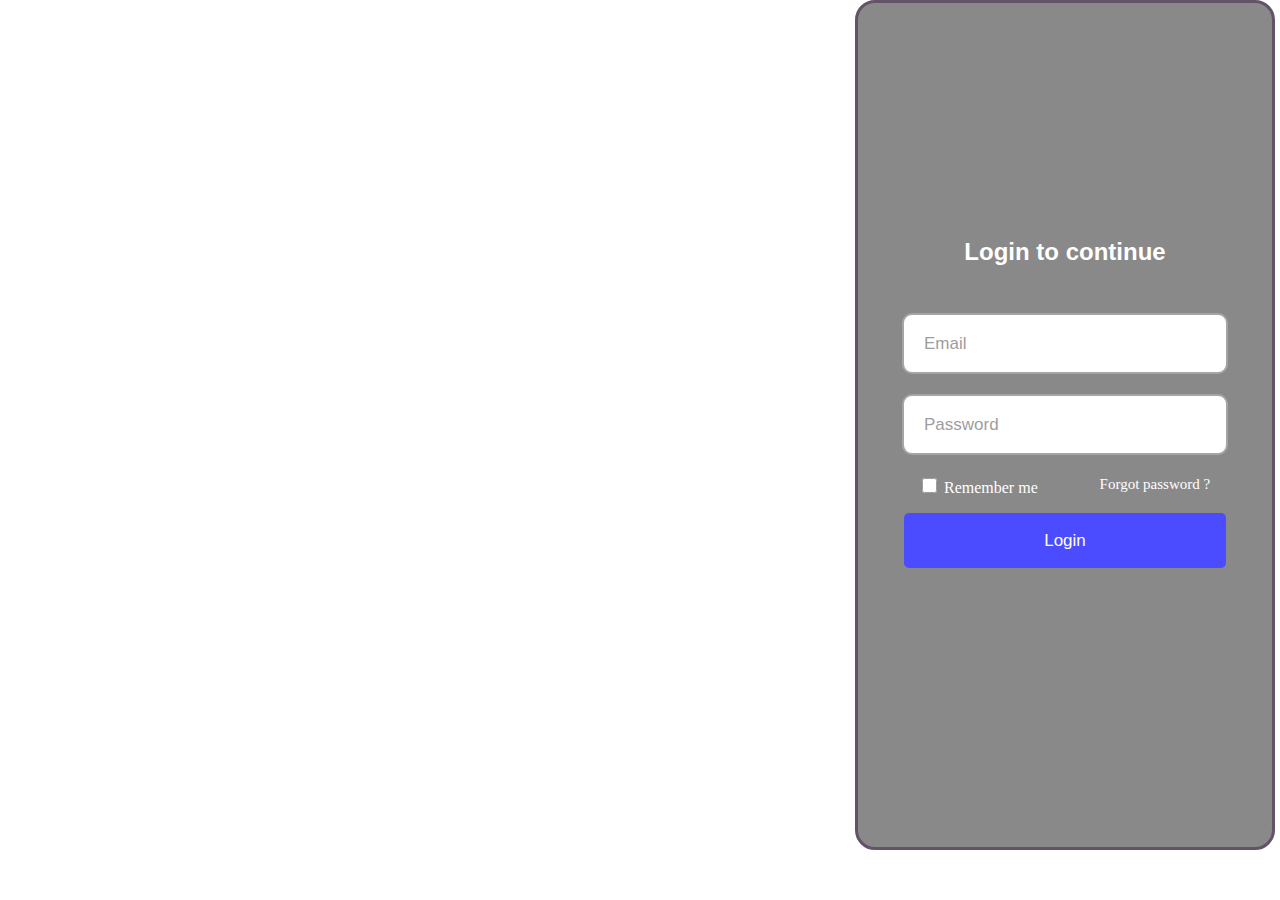
<file: login.html>
<!DOCTYPE html>
<html>
	<head>
		<title></title>
		<link rel="stylesheet" type="text/css" href="login.css">
	</head>
	<body>
		<div class="login"><h2>Login to continue</h2>
		<input type="text" placeholder="Email">
		<input type="Password" placeholder="Password">
		<div class="check">
			<input type="checkbox">
			Remember me
		</div>
		<br>
		<a>Forgot password ?</a>
		<button>Login</button>
	</div>

	</body>
</html>
</file>
<file: login.css>
body{
	
	margin: 0;
	padding: 0;
	background-image: url(https://img4.goodfon.com/wallpaper/nbig/0/5b/girls-frontline-anime-devushka-art.jpg)
	
}   
.login{
	width:420px;
	height: 850px;
	border: 3px solid #220A29;
	border-radius: 20px;
	text-align: center;
	margin: 0 auto;
	margin-right: 5px;
	background-color: #585858;
	box-sizing: border-box;
	opacity: 70%;

}
.login h2{
	color: #FFFFFF;
	font-family: sans-serif;
	height: 50px;
	margin-bottom: 25px;
	margin-top: 235px;
}
 .login input{
 	width: 300px;
 	height: 55px;
 	margin-bottom: 20px;
 	border-radius: 10px;
 	border: 2px solid grey;
 	padding-left: 20px;
 	font-size: 17px;
 	font-weight: 0px;

}
.check input{
	width: 15px;
	height: 15px;
}

.login button{
	width: 322px;
	height: 55px;
	margin-bottom: 10px;
	border-radius: 5px;
	border: none;
	background-color:#0000FF;
	color: white;
	text-decoration: none;
	font-size: 17px;

}
a{
	text-decoration: none;
	font-size: 15px;
	line-height: 15px;
	color:#FFFFFF;
	margin: 35px;

}
.login button:hover{
	font-size: 15px;
}
.check{
	float: left;
	padding-left: 60px;
	color:#FFFFFF;
}
</file>
